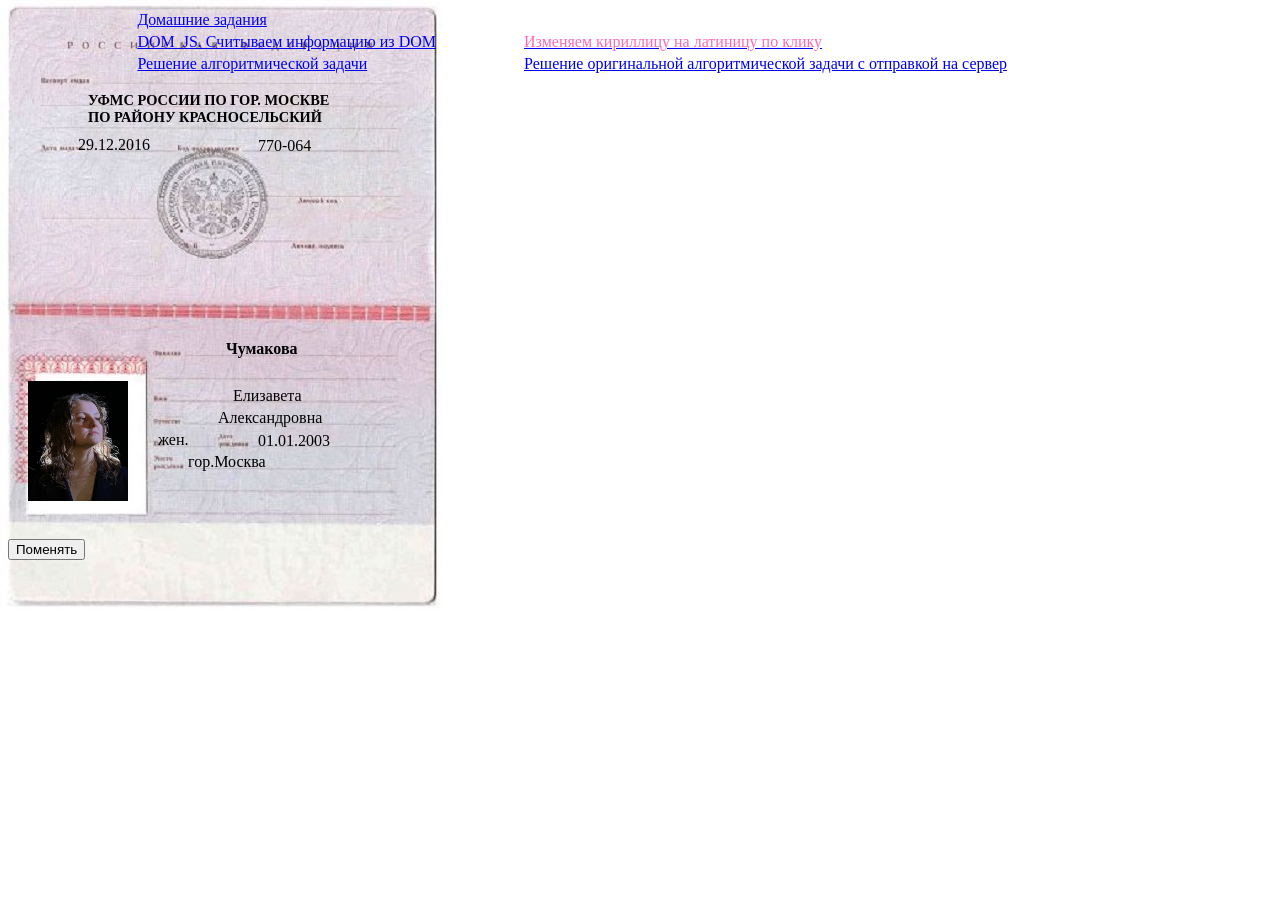
<file: domashki/click.html>
<!DOCTYPE html>
<html lang="en">
<head>
  <meta charset="UTF-8">
  <title>Изменяем кириллицу на латиницу по клику</title>
</head>

 <style type="text/css">
   body {
    background-image: url(passpotr_shablon.png);
    background-position: center-bottom;
    background-repeat: no-repeat;
   }
   .block1 {
   margin-left: 80px;
   margin-top: 10px;
   font: bold 90% serif;
   }
   .block2 {
   margin-left: 70px;
   margin-top: 10px;
   }
   .block3 {
   margin-left: 250px;
   margin-top: -17px;
   }
   .block4 {
   margin-left: 218px;
   margin-top: 185px;
   font: bold 100% serif;
   }
   .block5 {
   margin-left: 225px;
   margin-top: 29px;
   }
   .block6 {
   margin-left: 210px;
   margin-top: 4px;
   }
   .block7 {
   margin-left: 150px;
   margin-top: 4px;
   }
   .block8 {
   margin-left: 250px;
   margin-top: -17px;
   }
   .block9 {
   margin-left: 180px;
   margin-top: 3px;
   }
   .photo {
   margin-left: 20px;
   margin-top: -90px;
   }
   .highlight {
     color: hotpink;
   }
   </style>
<body>
<table width="80%" align="center" border="0">
        <tr>
            <td colspan="2"> <a href="dz.html"> <div class="main-title"> Домашние задания</div></a></td>
        </tr>
        <tr>
            <td>
                <a href="passort.html">DOM_JS. Считываем информацию из DOM</a>
            </td>
            <td>
              <a href="click.html"><div class="highlight">Изменяем кириллицу на латиницу по клику</div></a>
            </td>
        </tr>
        <tr>
            <td>
                <a href="zadacha.html"> Решение алгоритмической задачи</a>
            </td>
            <td>
                <a href="zadacha2.html">Решение оригинальной алгоритмической задачи с отправкой на сервер</a>
            </td>
        </tr>
    </table>

  <p>
	<div class="block1">УФМС РОССИИ ПО ГОР. МОСКВЕ <br> ПО РАЙОНУ КРАСНОСЕЛЬСКИЙ </div>
	<div class="block2"> 29.12.2016</div>
	<div class="block3"> 770-064</div>
	<div class="block4" > Чумакова </div>
	<div class="block5" > Елизавета </div>
	<div class="block6"> Александровна </div>
	<div class="block7"> жен. </div>
	<div class="block8"> 01.01.2003 &nbsp;&nbsp;&nbsp;&nbsp;&nbsp; </div>
	<div class="block9"> гор.Москва </div>
	<div class="photo"><img src="me.jpg" height="120" width="100"/> </div>
  </p>
<br>
  <script src="js/chernovik.js"></script>
<button onclick="changeText();">Поменять</button>
</body>
</html>
</file>
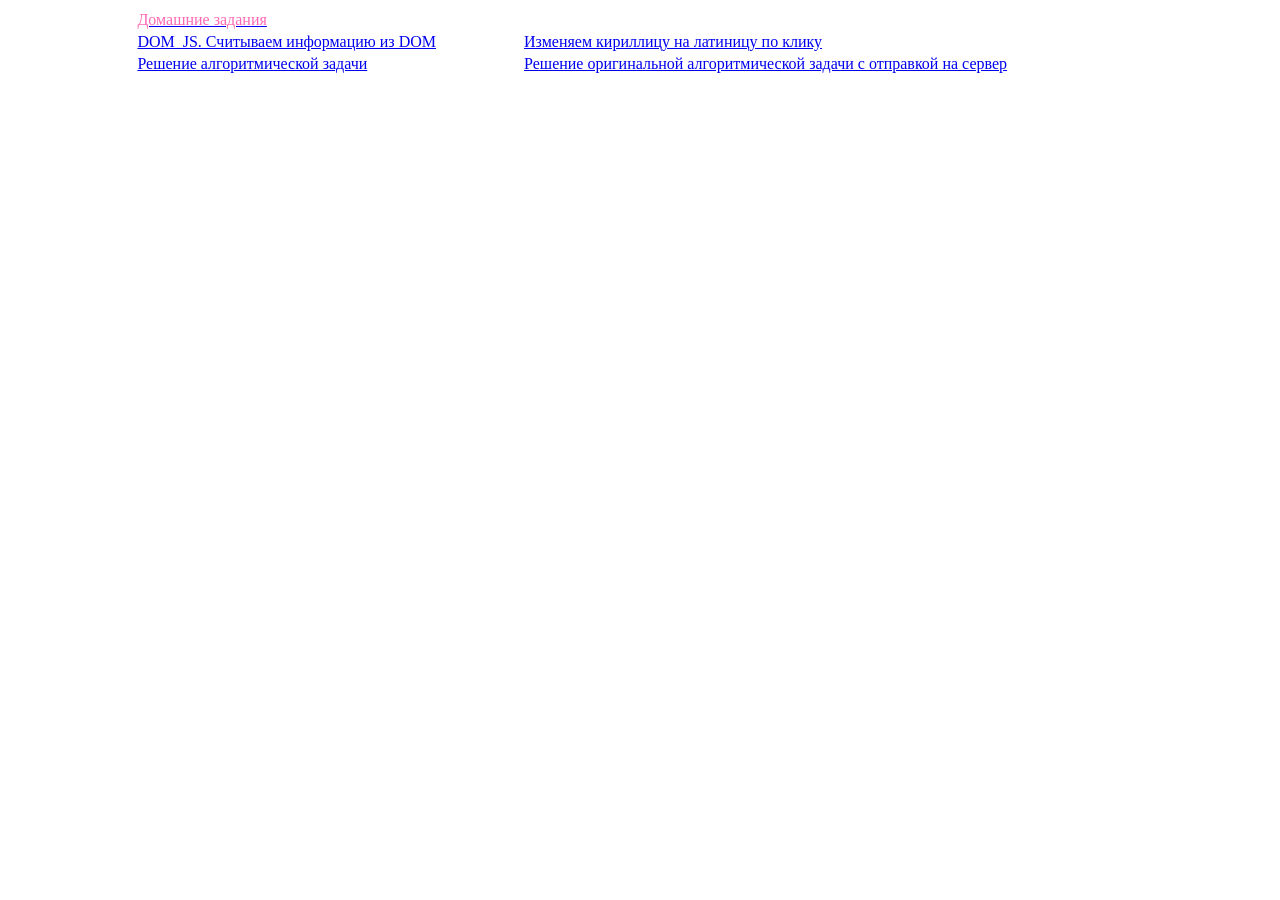
<file: domashki/dz.html>
<!DOCTYPE html>
<html lang="en">
<head>
  <meta charset="UTF-8">
  <title>Title</title>
  <style>
  .highlight {
     color: hotpink;
   }
   </style>
</head>
<body>
<table width="80%" align="center" border="0">
        <tr>
          <td colspan="2"> <a href="dz.html"><div class="highlight"> Домашние задания</div></a></td>
        </tr>
        <tr>
            <td>
                <a href="passort.html">DOM_JS. Считываем информацию из DOM</a>
            </td>
            <td>
                <a href="click.html">Изменяем кириллицу на латиницу по клику</a>
            </td>
        </tr>
        <tr>
            <td>
                <a href="zadacha.html"> Решение алгоритмической задачи</a>
            </td>
            <td>
                <a href="zadacha2.html">Решение оригинальной алгоритмической задачи с отправкой на сервер</a>
            </td>
        </tr>
    </table>

</body>
</html>
</file>
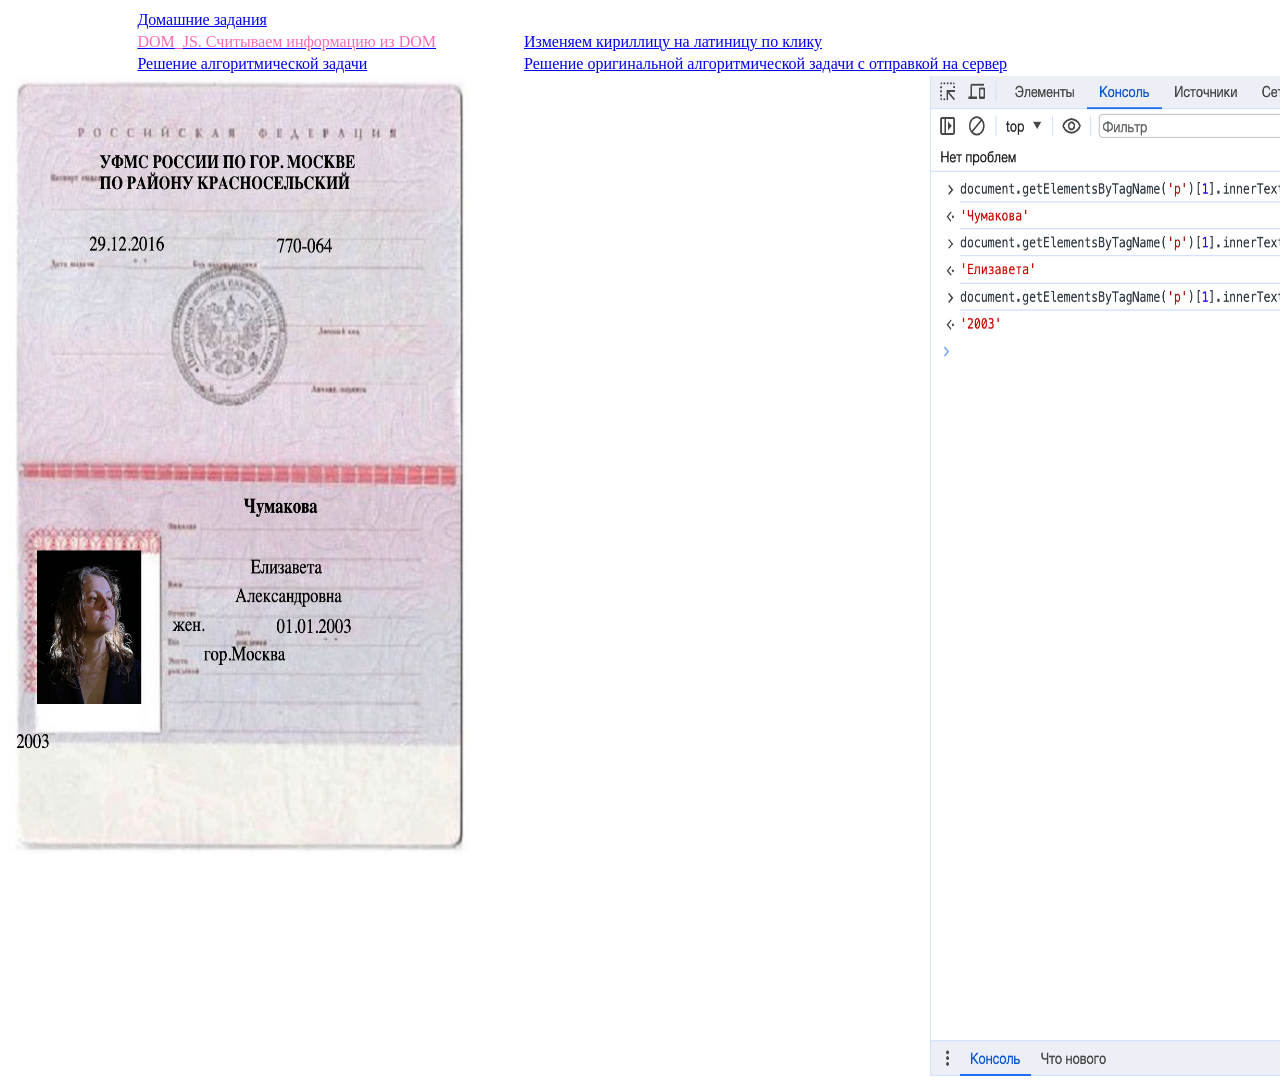
<file: domashki/passort.html>
<!DOCTYPE html>
<html lang="en">
<head>
  <meta charset="UTF-8">
  <title>DOM_JS. Считываем информацию из DOM</title>
  <style>
  .highlight {
     color: hotpink;
   }
   </style>
</head>
<body>
<!DOCTYPE html>
<html>
  <head>
	<meta charset="utf-8">

  </head>
  <body>
  <table width="80%" align="center" border="0">
        <tr>
            <td colspan="2"> <a href="dz.html"> <div class="main-title"> Домашние задания</div></a></td>
        </tr>
        <tr>
            <td>
              <a href="passort.html"><div class="highlight">DOM_JS. Считываем информацию из DOM</div></a>
            </td>
            <td>
                <a href="click.html">Изменяем кириллицу на латиницу по клику</a>
            </td>
        </tr>
        <tr>
            <td>
                <a href="zadacha.html"> Решение алгоритмической задачи</a>
            </td>
            <td>
                <a href="zadacha2.html">Решение оригинальной алгоритмической задачи с отправкой на сервер</a>
            </td>
        </tr>
    </table>
<img src="screenshot.png" height="1000" width="1500">

</body>
</html>
</file>
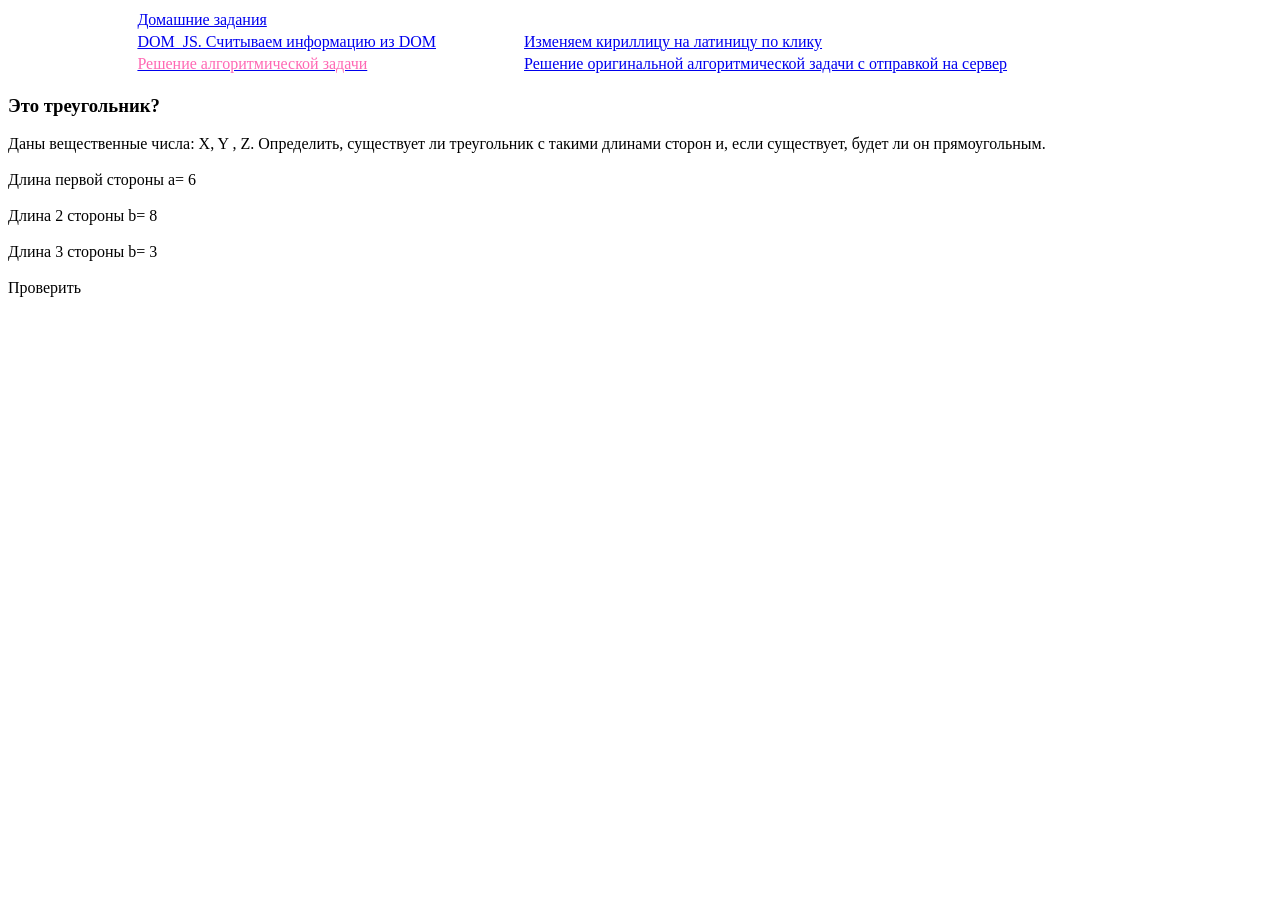
<file: domashki/zadacha.html>
<!DOCTYPE html>
<html lang="en">
<head>
  <meta charset="UTF-8">
  <title>Решение алгоритмической задачи</title>
</head>
<style>
  .highlight {
     color: hotpink;
   }
   </style>
</style>
<body>
<table width="80%" align="center" border="0">
        <tr>
            <td colspan="2"> <a href="dz.html"> <div class="main-title"> Домашние задания</div></a></td>
        </tr>
        <tr>
            <td>
                <a href="passort.html">DOM_JS. Считываем информацию из DOM</a>
            </td>
            <td>
                <a href="click.html">Изменяем кириллицу на латиницу по клику</a>
            </td>
        </tr>
        <tr>
            <td>
                <a href="zadacha.html"><div class="highlight"> Решение алгоритмической задачи</div></a>
            </td>
            <td>
                <a href="zadacha2.html">Решение оригинальной алгоритмической задачи с отправкой на сервер</a>
            </td>
        </tr>
    </table>
<h3>Это треугольник?</h3>
  <p>
    Даны вещественные числа: X, Y , Z. Определить, существует ли треугольник с такими длинами сторон и, если существует, будет ли он прямоугольным. <br>
<br>
    Длина первой стороны а= 6 <br>
    <br>
Длина 2 стороны b= 8<br>
    <br>
Длина 3 стороны b= 3 <br>
    <br>
Проверить
  </p>
</body>
</html>
</file>
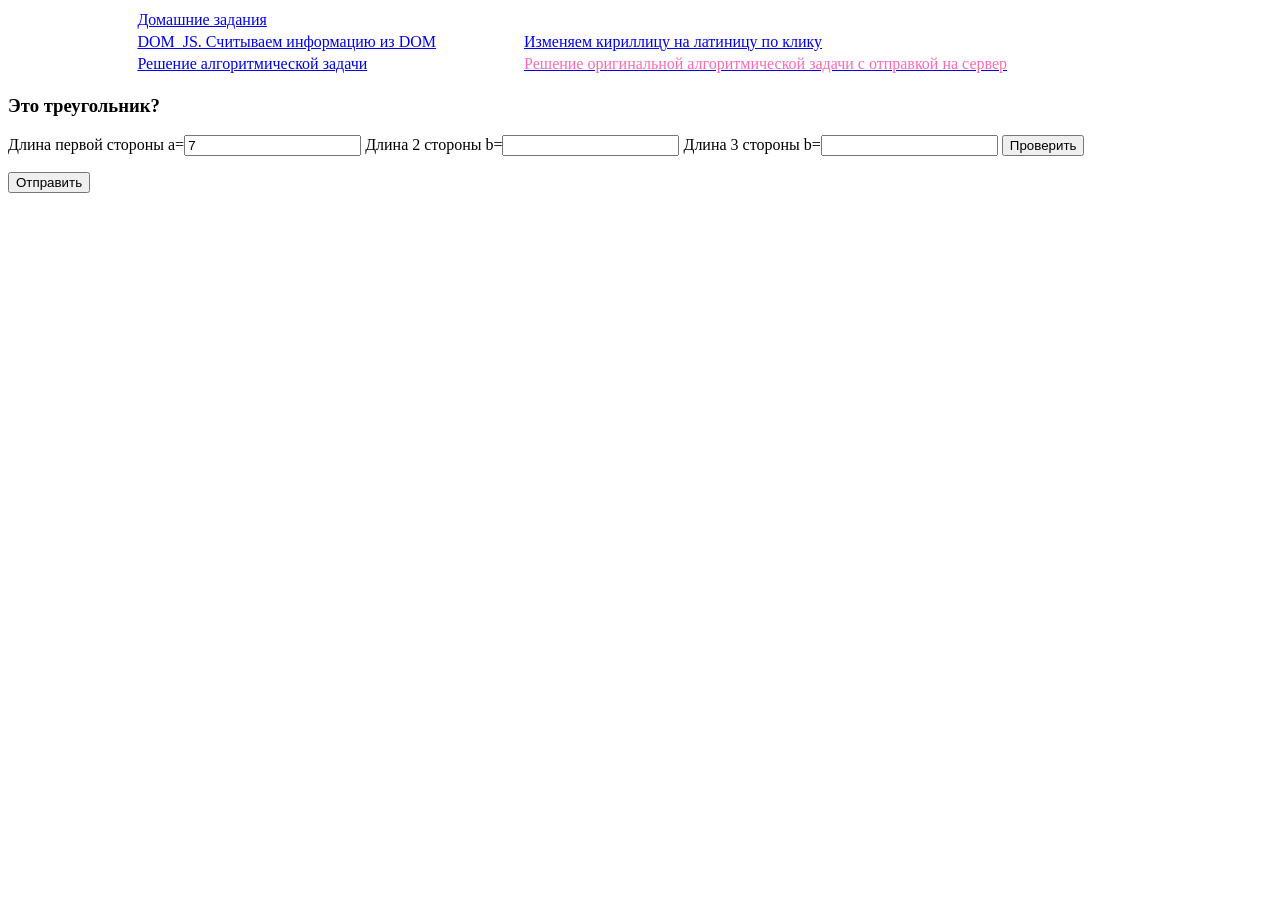
<file: domashki/zadacha2.html>
<!DOCTYPE html>
<html lang="en">
<head>
  <meta charset="UTF-8">
  <title>Решение оригинальной алгоритмической задачи с отправкой на сервер</title>
<style>
  .highlight {
     color: hotpink;
   }
   </style>
</head>
<body>
<table width="80%" align="center" border="0">
        <tr>
            <td colspan="2"> <a href="dz.html"> <div class="main-title"> Домашние задания</div></a></td>
        </tr>
        <tr>
            <td>
                <a href="passort.html">DOM_JS. Считываем информацию из DOM</a>
            </td>
            <td>
                <a href="click.html">Изменяем кириллицу на латиницу по клику</a>
            </td>
        </tr>
        <tr>
            <td>
                <a href="zadacha.html"> Решение алгоритмической задачи</a>
            </td>
            <td>
              <a href="zadacha2.html"><div class="highlight">Решение оригинальной алгоритмической задачи с отправкой на сервер</div></a>
            </td>
        </tr>
    </table>
<form action="https://www.google.com/search?"  name="UserEnter" target="_blank">
<h3>Это треугольник?</h3>
  <p>

Длина первой стороны а=<label for="in_a"></label><input name="q" value="7" type="text" id="in_a">
Длина 2 стороны b=<label for="in_b"></label><input  type="text" id="in_b">
Длина 3 стороны b=<label for="in_c"></label><input  type="text" id="in_c">
<button onclick="ab()">Проверить</button>
  </p>
<script src="js/main.js"> </script>
<input type="submit" value="Отправить"> <br>
</form>
</body>
</html>
</file>
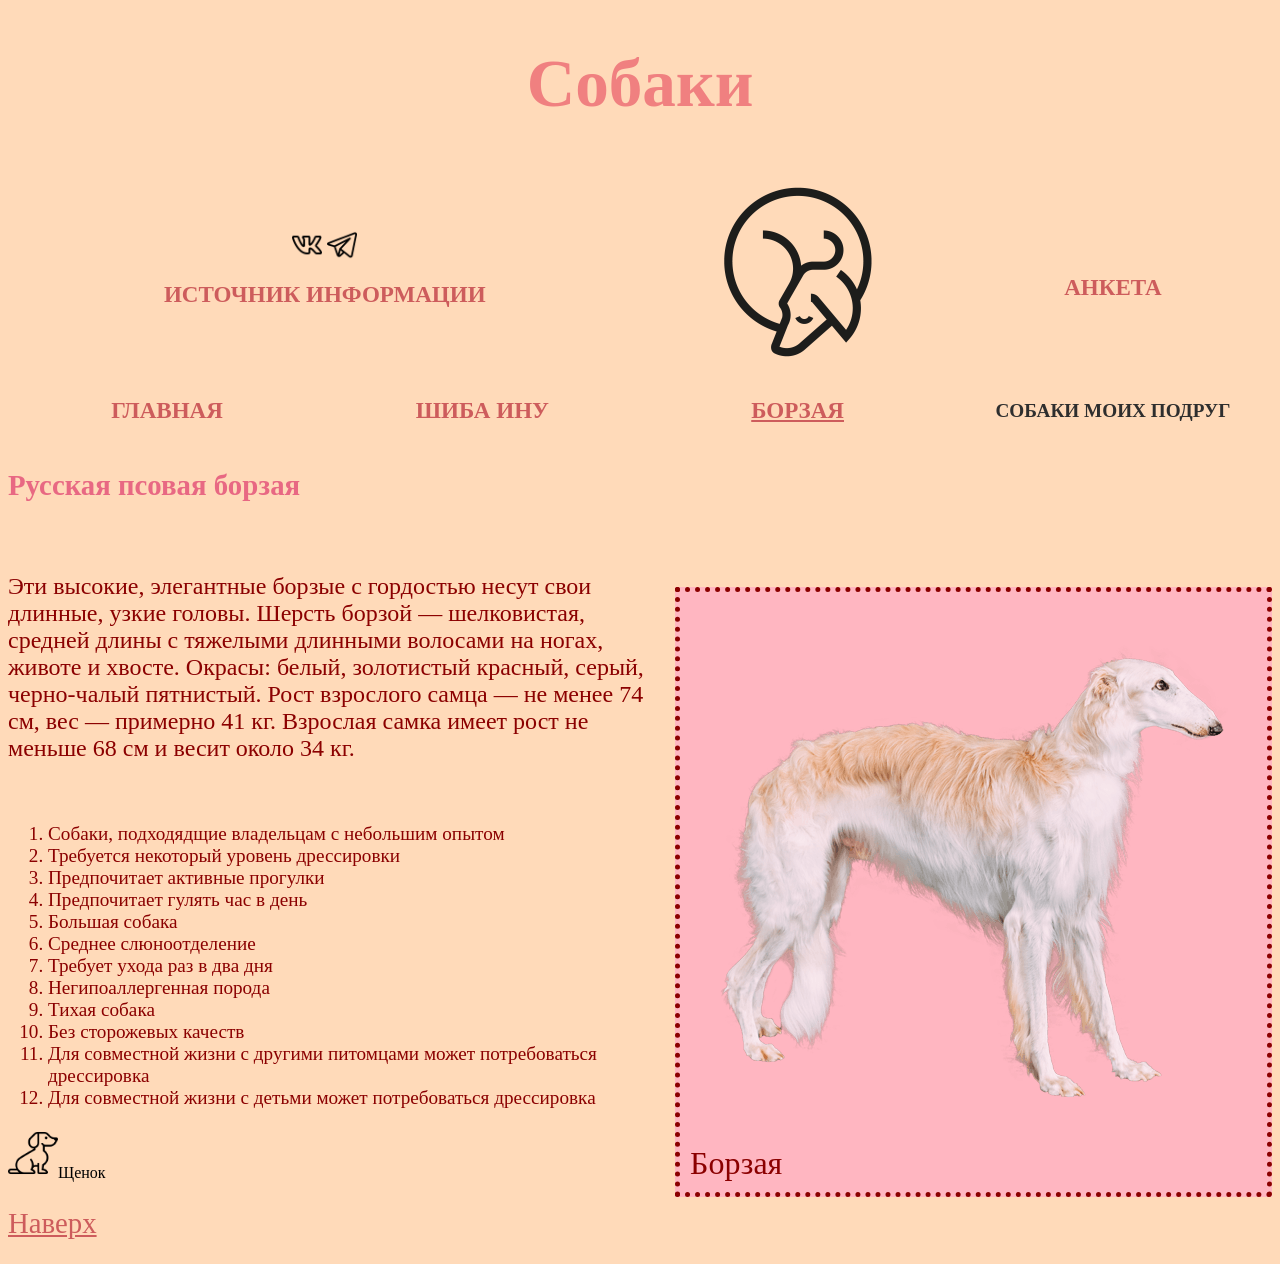
<file: untitled1/borzoi.html>
<!DOCTYPE html>
<html lang="en">
<head>
  <meta charset="UTF-8">
  <title>Борзая</title>
  <link href="style.css" rel="stylesheet" type="text/css">
</head>
<body>
<h1 align="center">Собаки </h1>
     <header align="center">
       <p><a name="top"></a></p>
        <table width="100%" border="0" cellspacing="3"  >
            <tr>
                <td colspan="2">
                    <a href="https://vk.com/" target="_blank"><img src="vk.png" width="30px"></a>
                    <a href="https://t.me/whyaugustt" target="_blank"><img src="telegram.png" width="30px"></a>
                    <br><div class="dog-title"><a href="https://www.purina.ru/dogs/breed-library"> ИСТОЧНИК ИНФОРМАЦИИ</a></div></td>
                <td colspan="1" align="top"><img src="doggo.png" height="200px">

                    <td colspan="2">

                       <br><div class="dog-title"><a href="forma1.html">АНКЕТА</a></div>
            </tr>
    <tr>
        <td width="20%"><div class="dog-title"><a href="index.html"> ГЛАВНАЯ </a></div></td>
        <td width="20%"><div class="dog-title"> <a href="shiba%20inu.html#text">  ШИБА ИНУ </a></div> </td>
        <td width="20%"><div class="dog-title-u"><a href="borzoi.html"> БОРЗАЯ </a> </div></td>
        <td width="20%">
          <div class="dropdown"> СОБАКИ МОИХ ПОДРУГ
            <div class="dropdown-content" >
                <a href="delik.html">ДЕЛИК</a>
                <a href="rina.html">РИНА</a>
              </div>
        </div>
          </td>
    </tr>
    </table>
</header>
<h3 align="left">Русская псовая борзая</h3> <br>
 <p> <figure class="sign">
   <p><img src="borzoi.png" alt="Борзая"></p>
   <figcaption>Борзая</figcaption>
  </figure> </p>
<p>Эти высокие, элегантные борзые с гордостью несут свои длинные, узкие головы. Шерсть борзой — шелковистая, средней длины с тяжелыми длинными волосами на ногах, животе и хвосте. Окрасы: белый, золотистый красный, серый, черно-чалый пятнистый. Рост взрослого самца — не менее 74 см, вес — примерно 41 кг. Взрослая самка имеет рост не меньше 68 см и весит около 34 кг.</p><br>
<ol title="характеристики" type="circle">
  <li>Собаки, подходядщие владельцам с небольшим опытом
<li>Требуется некоторый уровень дрессировки
<li>Предпочитает активные прогулки
<li>Предпочитает гулять час в день
<li>Большая собака
<li>Среднее слюноотделение
<li>Требует ухода раз в два дня
<li>Негипоаллергенная порода
<li>Тихая собака
<li>Без сторожевых качеств
<li>Для совместной жизни с другими питомцами может потребоваться дрессировка
<li>Для совместной жизни с детьми может потребоваться дрессировка
</ol>
<a href="puppy.html" target="_self"><img src="pup.png" width="50px"></a>Щенок
<p><a href="#top">Наверх</a></p>
</body>
</html>
</file>
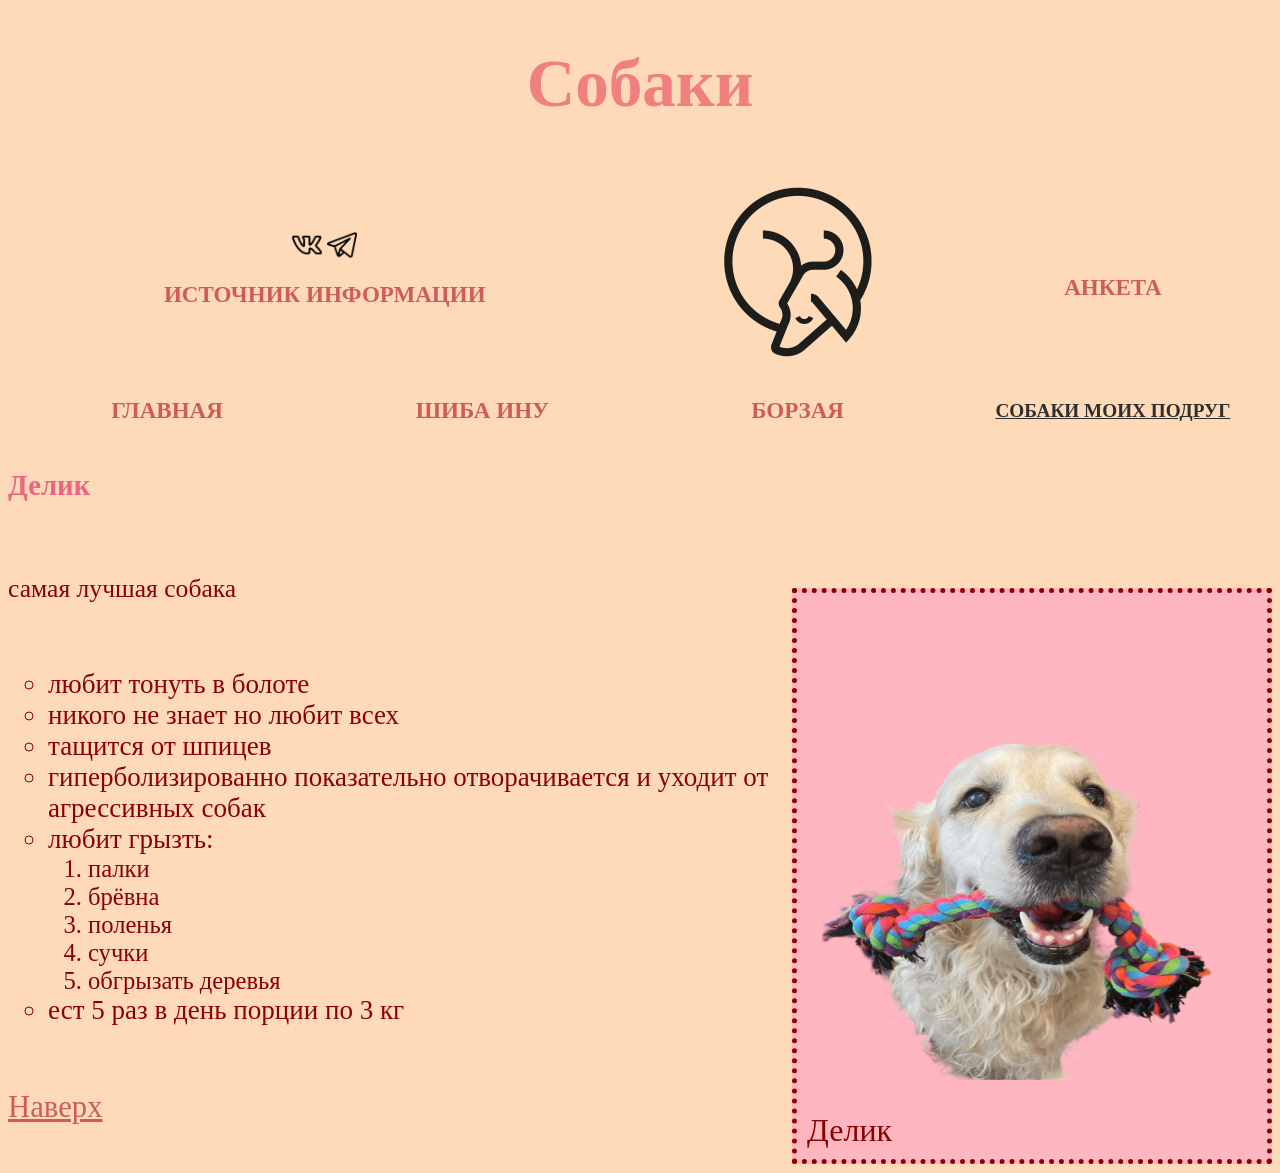
<file: untitled1/delik.html>
<!DOCTYPE html>
<html lang="en">
<head>
  <meta charset="UTF-8">
  <title>Делик</title>
  <link href="delik.css" rel="stylesheet" type="text/css">
</head>

<body>
<h1 align="center">Собаки </h1>
     <header align="center">
       <p><a name="top"></a></p>
        <table width="100%" border="0" cellspacing="3"  >
            <tr>
                <td colspan="2">
                    <a href="https://vk.com/" target="_blank"><img src="vk.png" width="30px"></a>
                    <a href="https://t.me/whyaugustt" target="_blank"><img src="telegram.png" width="30px"></a>
                    <br><div class="dog-title"><a href="https://www.purina.ru/dogs/breed-library"> ИСТОЧНИК ИНФОРМАЦИИ</a></div></td>
                <td colspan="1" align="top"><img src="doggo.png" height="200px">

                    <td colspan="2">

                       <br><div class="dog-title"><a href="forma1.html">АНКЕТА</a></div>
            </tr>
    <tr>
        <td width="20%"><div class="dog-title"><a href="index.html"> ГЛАВНАЯ </a></div></td>
        <td width="20%"><div class="dog-title"> <a href="shiba%20inu.html">  ШИБА ИНУ </a></div> </td>
        <td width="20%"><div class="dog-title"><a href="borzoi.html"> БОРЗАЯ </a> </div></td>
        <td width="20%">
          <div class="dropdown"> СОБАКИ МОИХ ПОДРУГ
            <div class="dropdown-content" >
                <a href="delik.html">ДЕЛИК</a>
                <a href="rina.html">РИНА</a>
              </div>
        </div>
          </td>
    </tr>
    </table>
</header>
<h3 align="left">Делик</h3> <br>
 <p> <figure class="sign">
<p><img src="delik.png" width="450" height="451" alt="Делик"></p>
   <figcaption>Делик</figcaption>
  </figure> </p>

  <p>самая лучшая собака</p> <br>

<ul title="характеристики" type="circle">
    <li>любит тонуть в болоте
    <li>никого не знает но любит всех
    <li>тащится от шпицев
    <li>гиперболизированно показательно отворачивается и уходит от агрессивных собак
    <li>любит грызть:
        <ol>
          <li>палки
          <li>брёвна
          <li>поленья
          <li>сучки
          <li>обгрызать деревья
        </ol>
</li>

    <li>ест 5 раз в день порции по 3 кг
</ul></li><br>
<p><a href="#top">Наверх</a></p>
</body>
</html>
</file>
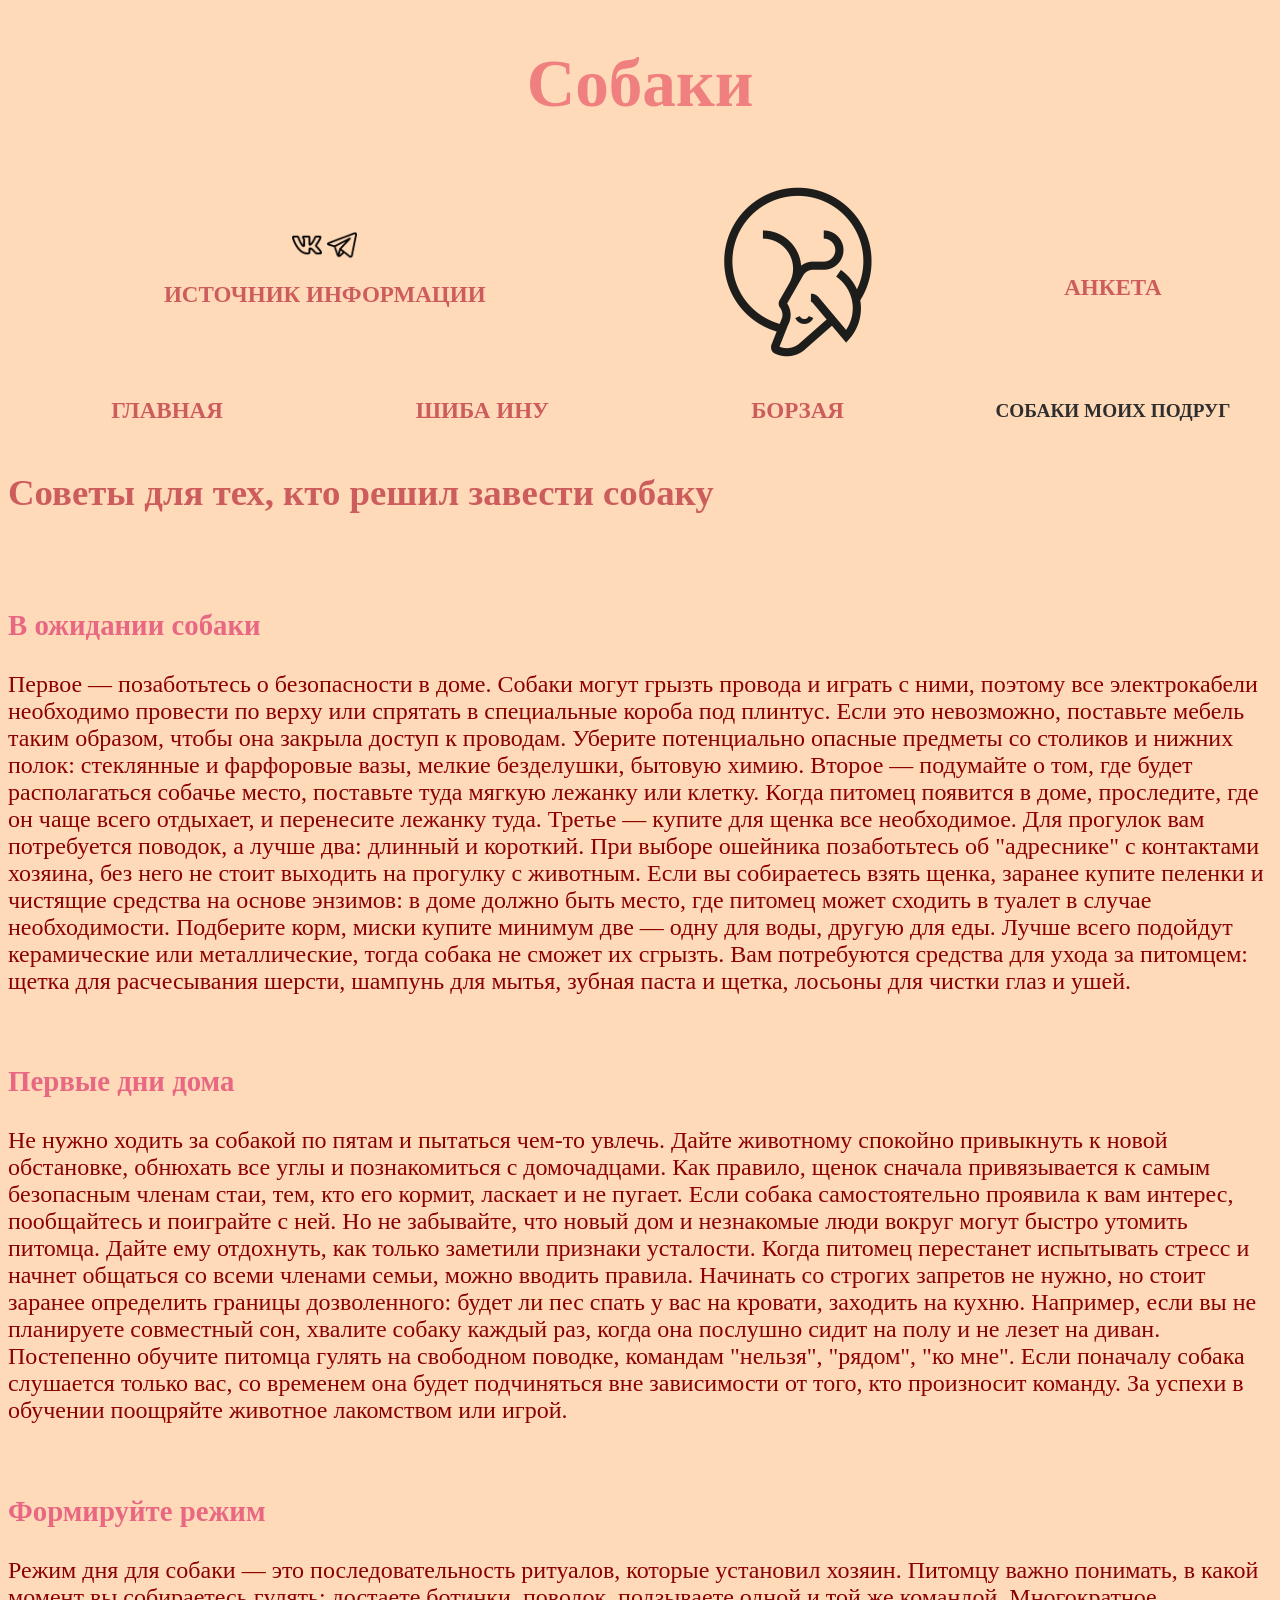
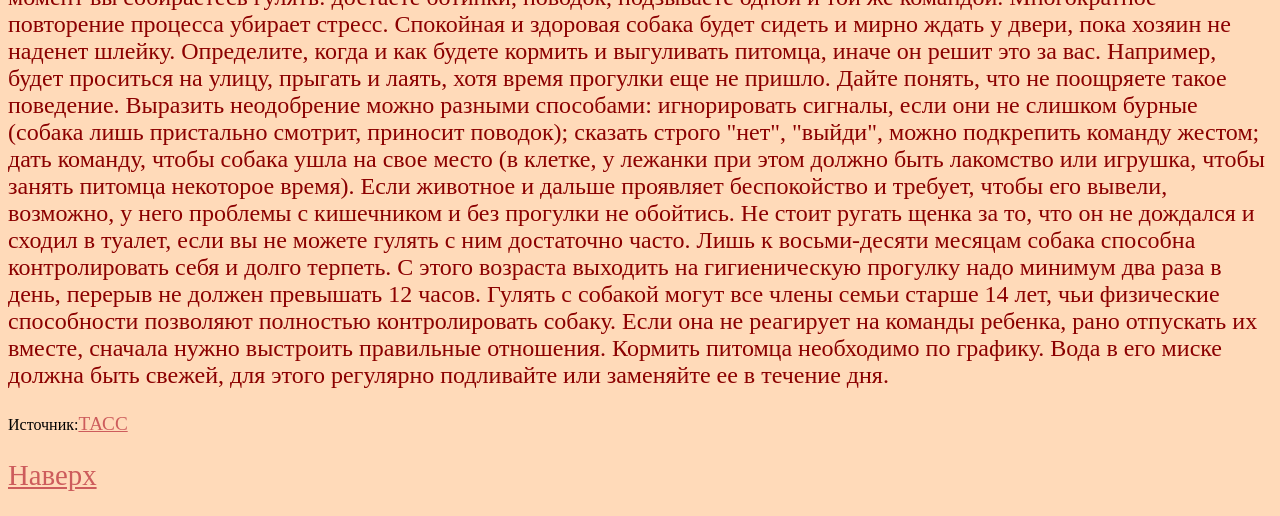
<file: untitled1/first.html>
<!DOCTYPE html>
<html lang="en">
<head>
  <meta charset="UTF-8">
  <title>Первая собака</title>
    <link href="style.css" rel="stylesheet" type="text/css">
</head>
<body>
<h1 align="center">Собаки </h1>
<p><a name="top"></a></p>
    <header align="center">
      <p><a name="top"></a></p>
        <table width="100%" border="0" cellspacing="3"  >
            <tr>
                <td colspan="2">
                    <a href="https://vk.com/" target="_blank"><img src="vk.png" width="30px"></a>
                    <a href="https://t.me/whyaugustt" target="_blank"><img src="telegram.png" width="30px"></a>
                    <br><div class="dog-title"><a href="https://www.purina.ru/dogs/breed-library"> ИСТОЧНИК ИНФОРМАЦИИ</a></div></td>
                <td colspan="1" align="top"><img src="doggo.png" height="200px">

                    <td colspan="2">

                       <br><div class="dog-title"><a href="forma1.html">АНКЕТА</a></div>
            </tr>
    <tr>
        <td width="20%"><div class="dog-title"><a href="index.html">ГЛАВНАЯ</a></div></td>
        <td width="20%"><div class="dog-title"> <a href="shiba%20inu.html#text">  ШИБА ИНУ </a></div> </td>
        <td width="20%"><div class="dog-title"><a href="borzoi.html"> БОРЗАЯ </a> </div></td>
        <td width="20%">
          <div class="dropdown"> СОБАКИ МОИХ ПОДРУГ
            <div class="dropdown-content" >
                <a href="delik.html">ДЕЛИК</a>
                <a href="rina.html">РИНА</a>
              </div>
        </div>
          </td>
    </tr>
    </table>
</header>
<h2 align="left">Советы для тех, кто решил завести собаку</h2> <br>
<br>
<h3>В ожидании собаки</h3>
<p>Первое — позаботьтесь о безопасности в доме. Собаки могут грызть провода и играть с ними, поэтому все электрокабели необходимо провести по верху или спрятать в специальные короба под плинтус. Если это невозможно, поставьте мебель таким образом, чтобы она закрыла доступ к проводам. Уберите потенциально опасные предметы со столиков и нижних полок: стеклянные и фарфоровые вазы, мелкие безделушки, бытовую химию.

Второе — подумайте о том, где будет располагаться собачье место, поставьте туда мягкую лежанку или клетку. Когда питомец появится в доме, проследите, где он чаще всего отдыхает, и перенесите лежанку туда.

Третье — купите для щенка все необходимое. Для прогулок вам потребуется поводок, а лучше два: длинный и короткий. При выборе ошейника позаботьтесь об "адреснике" с контактами хозяина, без него не стоит выходить на прогулку с животным. Если вы собираетесь взять щенка, заранее купите пеленки и чистящие средства на основе энзимов: в доме должно быть место, где питомец может сходить в туалет в случае необходимости.

Подберите корм, миски купите минимум две — одну для воды, другую для еды. Лучше всего подойдут керамические или металлические, тогда собака не сможет их сгрызть.

Вам потребуются средства для ухода за питомцем: щетка для расчесывания шерсти, шампунь для мытья, зубная паста и щетка, лосьоны для чистки глаз и ушей.


</p>
<br>
<h3>Первые дни дома</h3>
<p>Не нужно ходить за собакой по пятам и пытаться чем-то увлечь. Дайте животному спокойно привыкнуть к новой обстановке, обнюхать все углы и познакомиться с домочадцами. Как правило, щенок сначала привязывается к самым безопасным членам стаи, тем, кто его кормит, ласкает и не пугает.

Если собака самостоятельно проявила к вам интерес, пообщайтесь и поиграйте с ней. Но не забывайте, что новый дом и незнакомые люди вокруг могут быстро утомить питомца. Дайте ему отдохнуть, как только заметили признаки усталости.

Когда питомец перестанет испытывать стресс и начнет общаться со всеми членами семьи, можно вводить правила. Начинать со строгих запретов не нужно, но стоит заранее определить границы дозволенного: будет ли пес спать у вас на кровати, заходить на кухню. Например, если вы не планируете совместный сон, хвалите собаку каждый раз, когда она послушно сидит на полу и не лезет на диван.

Постепенно обучите питомца гулять на свободном поводке, командам "нельзя", "рядом", "ко мне". Если поначалу собака слушается только вас, со временем она будет подчиняться вне зависимости от того, кто произносит команду. За успехи в обучении поощряйте животное лакомством или игрой. </p>
<br>
<h3>Формируйте режим</h3>
<p>Режим дня для собаки — это последовательность ритуалов, которые установил хозяин.

Питомцу важно понимать, в какой момент вы собираетесь гулять: достаете ботинки, поводок, подзываете одной и той же командой. Многократное повторение процесса убирает стресс. Спокойная и здоровая собака будет сидеть и мирно ждать у двери, пока хозяин не наденет шлейку.

Определите, когда и как будете кормить и выгуливать питомца, иначе он решит это за вас. Например, будет проситься на улицу, прыгать и лаять, хотя время прогулки еще не пришло. Дайте понять, что не поощряете такое поведение. Выразить неодобрение можно разными способами:

игнорировать сигналы, если они не слишком бурные (собака лишь пристально смотрит, приносит поводок);
сказать строго "нет", "выйди", можно подкрепить команду жестом;
дать команду, чтобы собака ушла на свое место (в клетке, у лежанки при этом должно быть лакомство или игрушка, чтобы занять питомца некоторое время).
Если животное и дальше проявляет беспокойство и требует, чтобы его вывели, возможно, у него проблемы с кишечником и без прогулки не обойтись.

Не стоит ругать щенка за то, что он не дождался и сходил в туалет, если вы не можете гулять с ним достаточно часто. Лишь к восьми-десяти месяцам собака способна контролировать себя и долго терпеть. С этого возраста выходить на гигиеническую прогулку надо минимум два раза в день, перерыв не должен превышать 12 часов.

Гулять с собакой могут все члены семьи старше 14 лет, чьи физические способности позволяют полностью контролировать собаку. Если она не реагирует на команды ребенка, рано отпускать их вместе, сначала нужно выстроить правильные отношения.

Кормить питомца необходимо по графику. Вода в его миске должна быть свежей, для этого регулярно подливайте или заменяйте ее в течение дня.


</p>
Источник:<a href="https://tass.ru/obschestvo/8516821">ТАСС</a>
<p><a href="#top">Наверх</a></p>
</body>
</html>
</file>
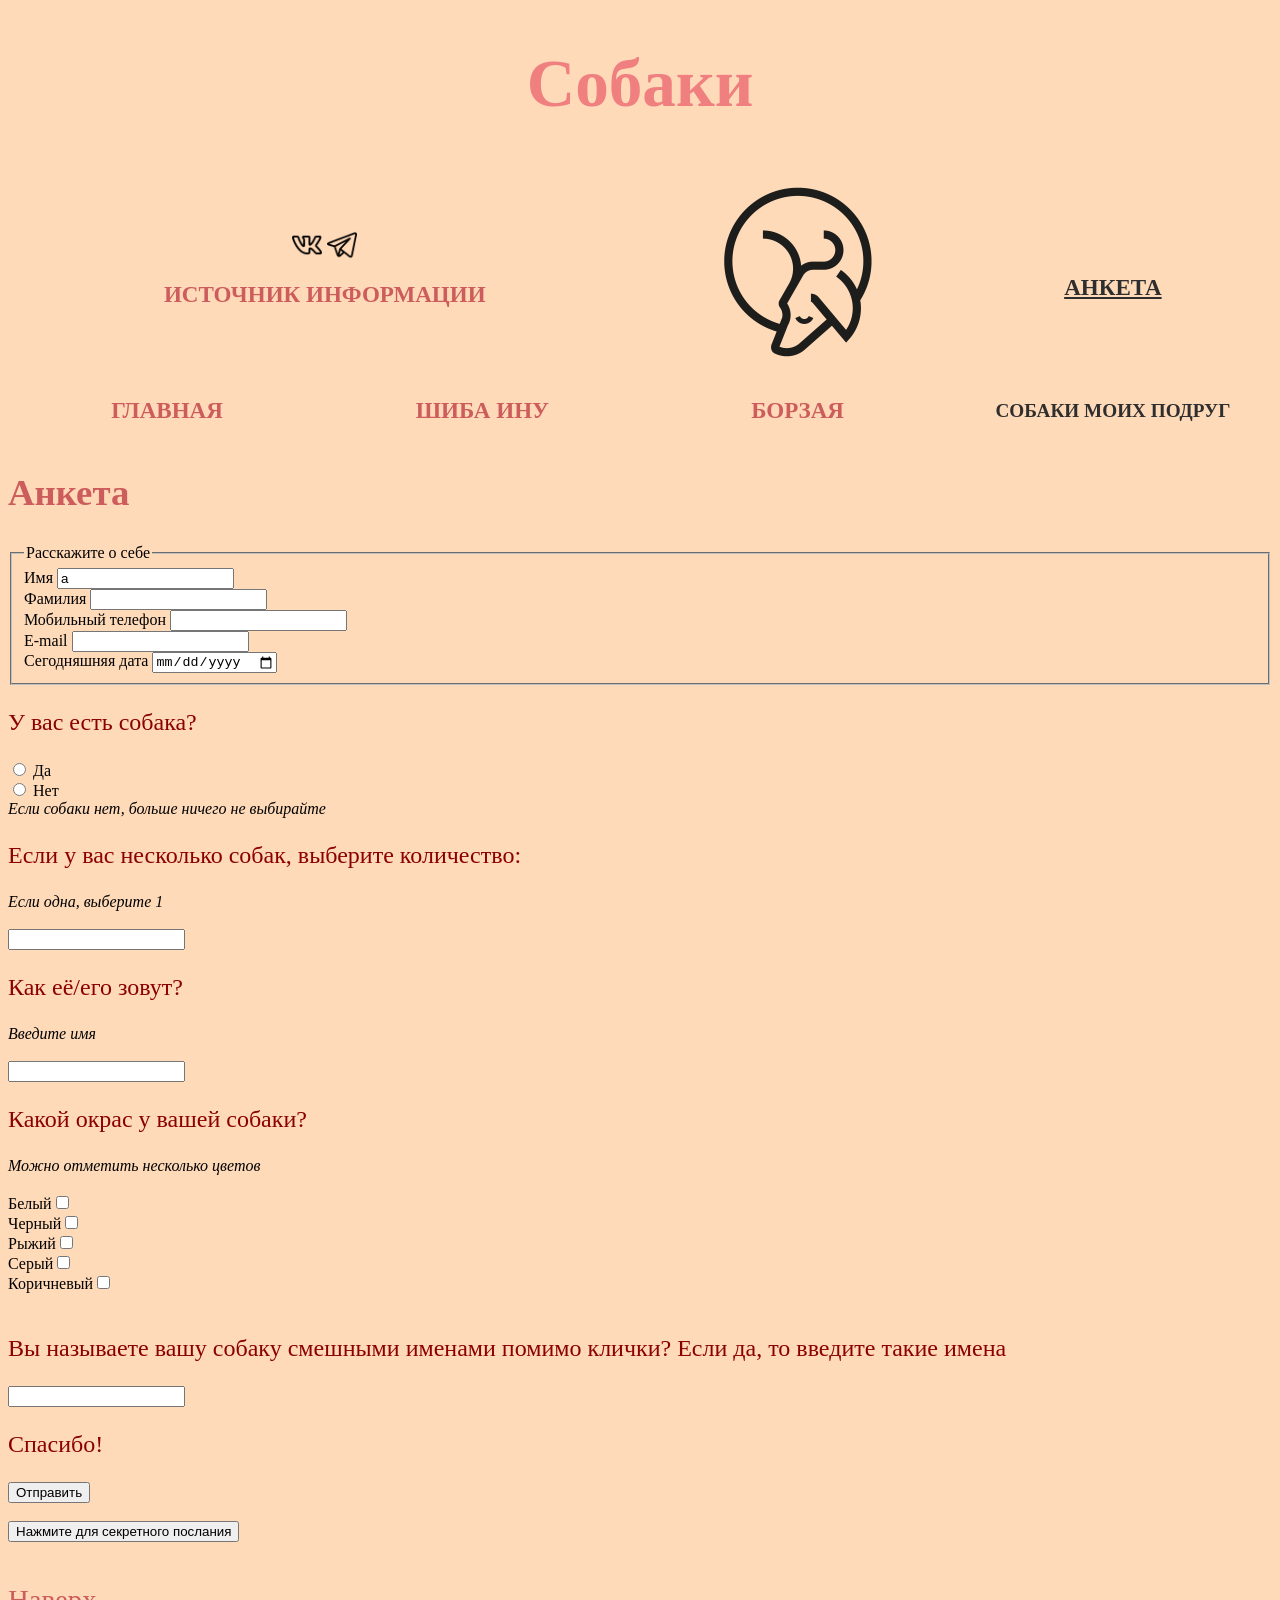
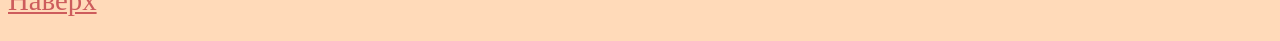
<file: untitled1/forma1.html>
<!DOCTYPE html>
<html lang="en">
<head>
  <meta charset="UTF-8">
  <title>Анкета</title>
  <link href="style.css" rel="stylesheet" type="text/css">
</head>
<body>
<h1 align="center">Собаки </h1>
<header align="center">
      <p><a name="top"></a></p>
        <table width="100%" border="0" cellspacing="3"  >
            <tr>
                <td colspan="2">
                    <a href="https://vk.com/" target="_blank"><img src="vk.png" width="30px"></a>
                    <a href="https://t.me/whyaugustt" target="_blank"><img src="telegram.png" width="30px"></a>
                    <br><div class="dog-title"><a href="https://www.purina.ru/dogs/breed-library"> ИСТОЧНИК ИНФОРМАЦИИ</a></div></td>
                <td colspan="1" align="top"><img src="doggo.png" height="200px">

                    <td colspan="2">

                       <br><div class="dog-title-u"><a href="">АНКЕТА</a></div>
            </tr>
    <tr>
        <td width="20%"><div class="dog-title"><a href="index.html">ГЛАВНАЯ</a></div></td>
        <td width="20%"><div class="dog-title"> <a href="shiba%20inu.html#text">  ШИБА ИНУ </a></div> </td>
        <td width="20%"><div class="dog-title"><a href="borzoi.html"> БОРЗАЯ </a> </div></td>
        <td width="20%">
          <div class="dropdown"> СОБАКИ МОИХ ПОДРУГ
            <div class="dropdown-content" >
                <a href="delik.html">ДЕЛИК</a>
                <a href="rina.html">РИНА</a>
              </div>
        </div>
          </td>
    </tr>
    </table>
</header>
<h2>Анкета</h2>
<p><a name="top"></a></p>
<form action="https://www.google.com/search?"  name="UserEnter" target="_blank">


    </ul>
  <fieldset>
 <legend>Расскажите о себе</legend>
 <label>Имя      <input name="q" value="a" ></label><br>
 <label>Фамилия      <input type="text" ></label><br>
 <label>Мобильный телефон      <input type="text" ></label><br>
 <label>E-mail      <input type="email" ></label><br>
 <label>Сегодняшняя дата      <input type="date" ></label><br>
</fieldset>

  <p>У вас есть собака?</p>
  <input type="radio" required> Да<br>
  <input type="radio" required> Нет<br>
  <i>Если собаки нет, больше ничего не выбирайте</i><br>
  <p>Если у вас несколько собак, выберите количество:</p>
  <i>Если одна, выберите 1</i><br>
  <br>
  <input type="number"><br>
  <p>Как её/его зовут?</p>
  <i>Введите имя<br></i>
  <br>
<input type="text">
  <br>
  <p>Какой окрас у вашей собаки?</p>
  <i>Можно отметить несколько цветов</i><br>
  <br>
  Белый<input type="checkbox"><br>
  Черный<input type="checkbox"><br>
  Рыжий<input type="checkbox"><br>
  Серый<input type="checkbox"><br>
  Коричневый<input type="checkbox"><br>
  <br>
  <p>Вы называете вашу собаку смешными именами помимо клички? Если да, то введите такие имена</p>
  <input type="password"><br>

  <p>Спасибо!</p>
  <input type="submit" value="Отправить"> <br>
<br>

<input type="button" onclick="alert(document.getElementById('bestwishes').value)" value="Нажмите для секретного послания"> <br>
<input type="hidden" id="bestwishes" value="Хорошего дня!!!">
  <input type="hidden"><br>

</form>
<p><a href="#top">Наверх</a></p>
</body>
</html>
</file>
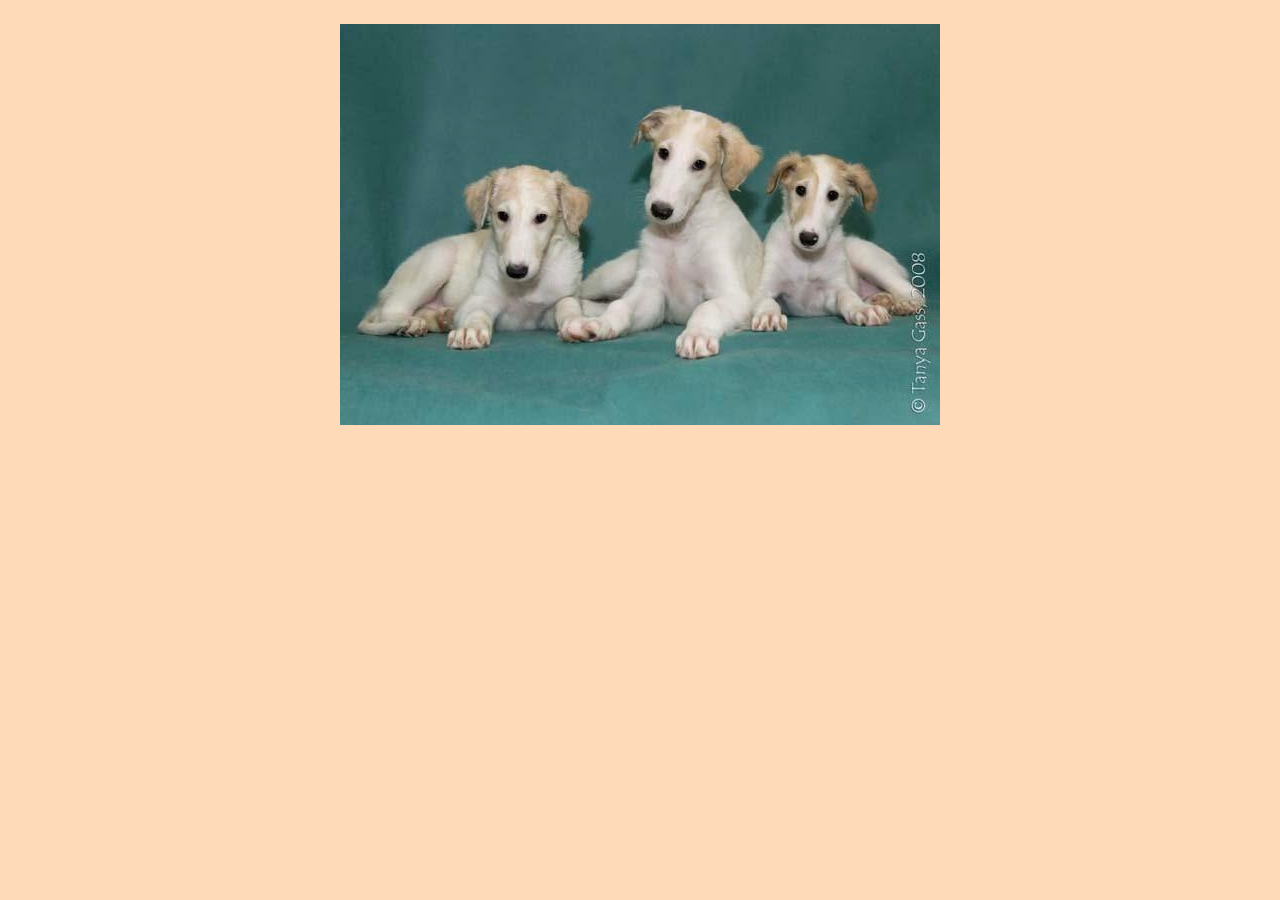
<file: untitled1/puppy.html>
<!DOCTYPE html>
<html lang="en" xmlns="http://www.w3.org/1999/html">
<head>
  <meta charset="UTF-8">
  <title>щенок</title>
  <link href="style.css" rel="stylesheet" type="text/css">
<style>
   .fig {
    text-align: center;
    vertical-align: middle; /* Выравнивание по центру */
   }
  </style>
 </head>
 <body>
  <p class="fig"><img src="puppy.png" alt="Фотография"></p>


</body>
</html>
</file>
<file: untitled1/style.css>
body{
    font-family: 'HSE Sans';
    background-color: #ffdab9;  }
    h1 {
      font-size: 420%;
      color: lightcoral;
      font-family: "HSE Sans"
    }
    h2 {
      font-size: 230%;
      color: indianred;
      font-family: "HSE Sans"
    }
    h3 {
      font-size: 180%;
      color: #e86883;
      font-family: "HSE Sans"
    }
    p {
      font-size: 150%;
      color: darkred
    }
    .sign {
    float: right; /* Выравнивание по правому краю */
    border: 5px dotted darkred; /* Параметры рамки */
    padding: 10px; /* Поля внутри блока */
    margin: 14px 0 9px 9px; /* Отступы вокруг */
    background: lightpink; /* Цвет фона */}
   .sign figcaption {
     margin: 0 auto 90 px; /* Отступы вокруг абзаца */
     color: darkred;
     font-family: "HSE Sans";
     font-size: 200%;
   }
   ul {
     color: darkred;
     font-family: "HSE Sans";
     font-size: 120%;
   }
   ol {
     color: darkred;
     font-family: "HSE Sans";
     font-size: 120%;
   }
   header {
     font-family: "HSE Sans";
     font-size: 120%
   }




.dog-h {
    width: 600px;
    margin: 40px auto;
    background: #dbb5b5;
    padding:25px;
    text-align: center;
    font-size: 24px;
    text-transform: uppercase;}

.dog {
    position: relative;
    overflow: hidden; }
.subh {
  font-size: 20px;
  color: indianred;
  font-weight: 700;
}
.dog-title a {
    text-decoration: none;
    color: #2e2e2e;
    font-weight: 600;
    margin: 15px 0 5px;
    padding-bottom: 7px;
    display: block;
    position: relative;
    transition: .3s ease-in-out;}
.dog-title-u a{
  text-decoration-line: underline;
  color: #2e2e2e;
  font-weight: 600;
  margin: 15px 0 5px;
  padding-bottom: 7px;
  display: block;
  position: relative;
  transition: .3s ease-in-out;
  }


.dog-title a:hover {
    color: red;}

.dog-title a:active {
  color: palevioletred;
}

.dropdown {
        position: relative;
        display: inline-block;
        text-decoration: none;
        color: #2e2e2e;
        font-weight: 600;
        margin: 15px 0 5px;
        padding-bottom: 7px;
        display: block;
        position: relative;
        transition: .3s ease-in-out;
     }



  a {
     color: indianred;
     font-family: "HSE Sans";
     font-size: 120%;}

a:link {
  color: indianred;
}

a:active {
  color: palevioletred;
}
.dropdown {
  position: relative;
  display: inline-block;
  text-decoration: none;
  color: #2e2e2e;
  font-weight: 600;
  margin: 15px 0 5px;
  padding-bottom: 7px;
  display: block;
  position: relative;
  transition: .3s ease-in-out;
     }

     .dropdown-content {
        display: none;
        position: absolute;
        max-width:150px;
        background-color: #ecd1d7;
        box-shadow: 0px 8px 16px 0px rgba(0,0,0,0.2);
        z-index: 5;
     }

     .dropdown-content a {
        color: black;
        padding: 12px 12px;
        text-decoration: none;
        display: block;
     }
     .dropdown-content a:hover {background-color: #f1f1f1;}
     .dropdown:hover
     .dropdown-content {display: block;}
</file>
<file: untitled1/delik.css>
body{
    font-family: 'HSE Sans';
    background-color: #ffdab9;  }
    h1 {
      font-size: 420%;
      color: lightcoral;
      font-family: "HSE Sans"
    }
    h2 {
      font-size: 230%;
      color: indianred;
      font-family: "HSE Sans"
    }
    h3 {
      font-size: 180%;
      color: #e86883;
      font-family: "HSE Sans"
    }
    p {
      font-size: 160%;
      color: darkred
    }
    .sign {
    float: right; /* Выравнивание по правому краю */
    border: 5px dotted darkred; /* Параметры рамки */
    padding: 10px; /* Поля внутри блока */
    margin: 14px 0 9px 9px; /* Отступы вокруг */
    background: lightpink; /* Цвет фона */}
   .sign figcaption {
     margin: 0 auto 90 px; /* Отступы вокруг абзаца */
     color: darkred;
     font-family: "HSE Sans";
     font-size: 200%;
   }


header {
     font-family: "HSE Sans";
     font-size: 120%
   }

ul {
     color: darkred;
     font-family: "HSE Sans";
     font-size: 130%;
   }
ol {
     color: darkred;
     font-family: "HSE Sans";
     font-size: 70%;
   }

li {
     color: darkred;
     font-family: "HSE Sans";
     font-size: 130%;
   }
.dog-h {
    width: 600px;
    margin: 40px auto;
    background: #dbb5b5;
    padding:25px;
    text-align: center;
    font-size: 24px;
    text-transform: uppercase;}

.dog {
    position: relative;
    overflow: hidden; }
.subh {
  font-size: 20px;
  color: indianred;
  font-weight: 700;
}
.dog-title a {
    text-decoration: none;
    color: #2e2e2e;
    font-weight: 600;
    margin: 15px 0 5px;
    padding-bottom: 7px;
    display: block;
    position: relative;
    transition: .3s ease-in-out;}
.dog-title-u a{
  text-decoration-line: underline;
  color: #2e2e2e;
  font-weight: 600;
  margin: 15px 0 5px;
  padding-bottom: 7px;
  display: block;
  position: relative;
  transition: .3s ease-in-out;
  }


.dog-title a:hover {
    color: red;}

.dog-title a:active {
  color: palevioletred;
}

.dropdown {
        position: relative;
        display: inline-block;
        text-decoration: none;
        color: #2e2e2e;
        font-weight: 600;
        margin: 15px 0 5px;
        padding-bottom: 7px;
        display: block;
        position: relative;
        transition: .3s ease-in-out;
     }



  a {
     color: indianred;
     font-family: "HSE Sans";
     font-size: 120%;}

a:link {
  color: indianred;
}

a:active {
  color: palevioletred;
}
.dropdown {
  position: relative;
  display: inline-block;
  text-decoration: underline;
  color: #2e2e2e;
  font-weight: 600;
  margin: 15px 0 5px;
  padding-bottom: 7px;
  display: block;
  position: relative;
  transition: .3s ease-in-out;
     }

     .dropdown-content {
        display: none;
        position: absolute;
        max-width:150px;
        background-color: #ecd1d7;
        box-shadow: 0px 8px 16px 0px rgba(0,0,0,0.2);
        z-index: 5;
     }

     .dropdown-content a {
        color: black;
        padding: 12px 12px;
        text-decoration: none;
        display: block;
     }
     .dropdown-content a:hover {background-color: #f1f1f1;}
     .dropdown:hover
     .dropdown-content {display: block;}
</file>
